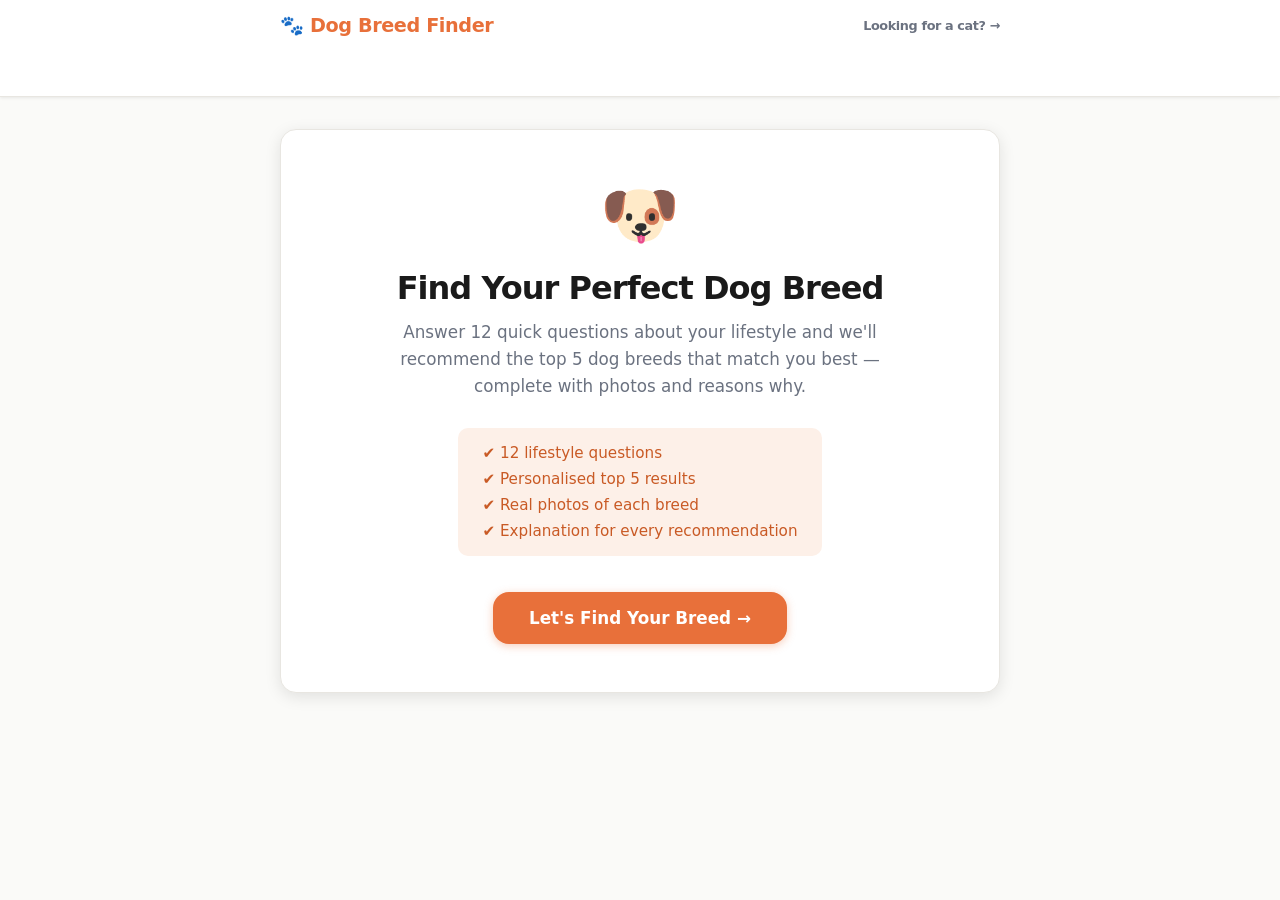
<file: index.html>
<!DOCTYPE html>
<html lang="en">
<head>
  <meta charset="UTF-8" />
  <meta name="viewport" content="width=device-width, initial-scale=1.0" />
  <title>Dog Breed Finder</title>
  <link rel="stylesheet" href="styles.css" />
</head>
<body>

  <!-- Header -->
  <header class="site-header">
    <div class="header-inner">
      <div class="logo">🐾 Dog Breed Finder <a class="logo-switch" href="cats/">Looking for a cat? →</a></div>
      <div class="progress-wrapper" id="progressWrapper" aria-hidden="true">
        <div class="progress-label">
          <span id="progressText">Question 1 of 12</span>
          <span id="progressPct">0%</span>
        </div>
        <div class="progress-track" role="progressbar" aria-valuenow="0" aria-valuemin="0" aria-valuemax="100" id="progressBar">
          <div class="progress-fill" id="progressFill"></div>
        </div>
        <div class="progress-dots" id="progressDots"></div>
      </div>
    </div>
  </header>

  <!-- Main content area -->
  <main class="main" id="app">

    <!-- Welcome screen -->
    <section class="screen active" id="screenWelcome">
      <div class="welcome-card">
        <div class="welcome-icon">🐶</div>
        <h1>Find Your Perfect Dog Breed</h1>
        <p>Answer 12 quick questions about your lifestyle and we'll recommend the top 5 dog breeds that match you best — complete with photos and reasons why.</p>
        <ul class="welcome-features">
          <li>✔ 12 lifestyle questions</li>
          <li>✔ Personalised top 5 results</li>
          <li>✔ Real photos of each breed</li>
          <li>✔ Explanation for every recommendation</li>
        </ul>
        <button class="btn btn-primary btn-large" id="startBtn">Let's Find Your Breed →</button>
      </div>
    </section>

    <!-- Quiz screen -->
    <section class="screen" id="screenQuiz">
      <div class="quiz-container">
        <div class="question-card" id="questionCard">
          <div class="question-header">
            <span class="question-number" id="questionNumber">1 / 12</span>
            <span class="question-category" id="questionCategory">Lifestyle</span>
          </div>
          <h2 class="question-text" id="questionText"></h2>
          <div class="options-grid" id="optionsGrid"></div>
          <div class="quiz-nav">
            <button class="btn btn-ghost" id="backBtn" disabled>← Back</button>
          </div>
        </div>
      </div>
    </section>

    <!-- Loading screen -->
    <section class="screen" id="screenLoading">
      <div class="loading-card">
        <div class="paw-spinner">
          <span>🐾</span>
        </div>
        <h2>Finding your perfect matches…</h2>
        <p>Analysing your answers against our breed database</p>
        <div class="loading-bar-track">
          <div class="loading-bar-fill" id="loadingBarFill"></div>
        </div>
      </div>
    </section>

    <!-- Results screen -->
    <section class="screen" id="screenResults">
      <div class="results-container">
        <div class="results-header">
          <h1>Your Top 5 Dog Breeds</h1>
          <p class="results-subtitle">Based on your answers, here are the breeds that suit your lifestyle best</p>
        </div>
        <div class="results-grid" id="resultsGrid"></div>
        <div class="results-footer">
          <button class="btn btn-outline" id="restartBtn">↩ Start Over</button>
        </div>
      </div>
    </section>

  </main>

  <script src="app.js"></script>
</body>
</html>
</file>
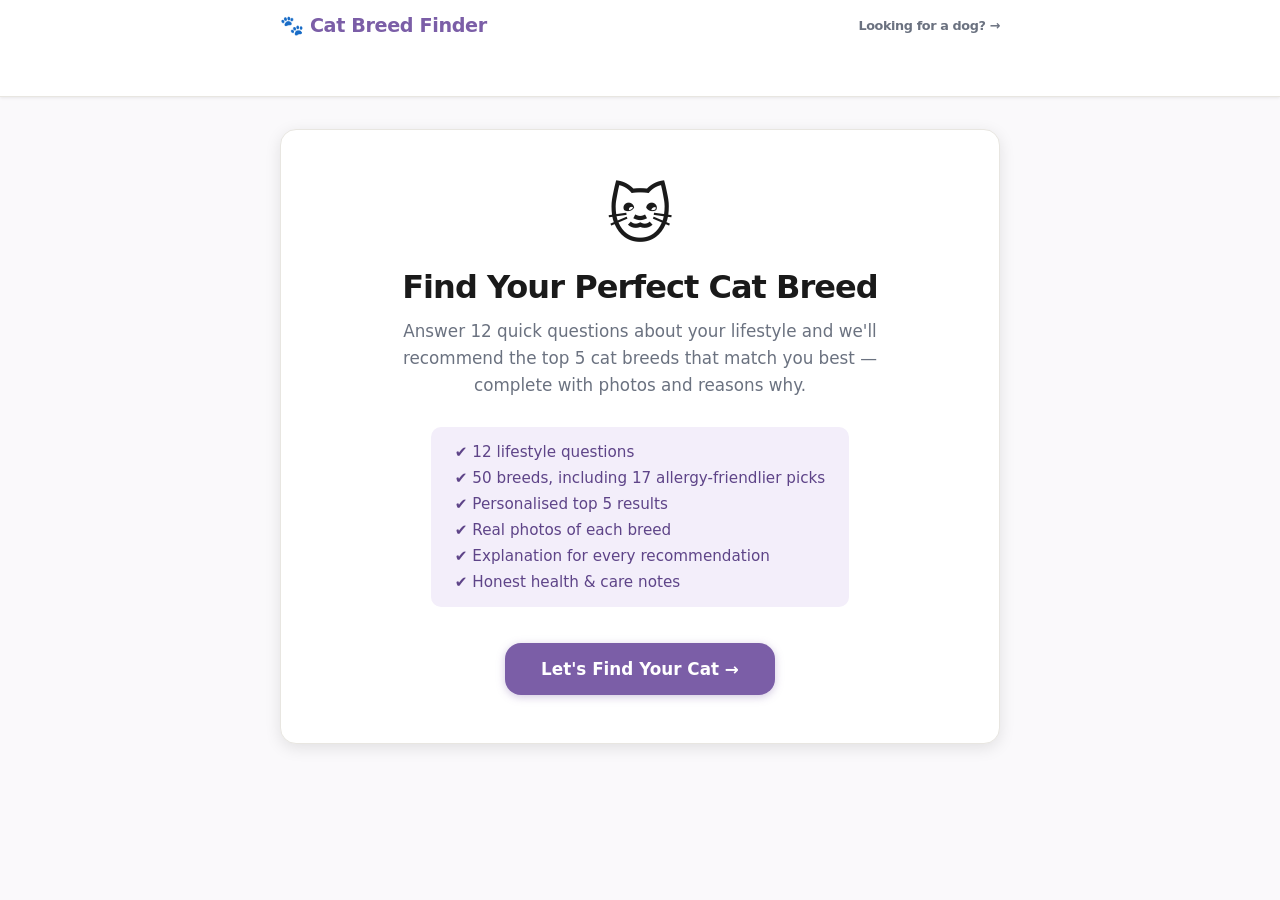
<file: cats/index.html>
<!DOCTYPE html>
<html lang="en">
<head>
  <meta charset="UTF-8" />
  <meta name="viewport" content="width=device-width, initial-scale=1.0" />
  <title>Cat Breed Finder</title>
  <link rel="stylesheet" href="styles.css" />
</head>
<body>

  <!-- Header -->
  <header class="site-header">
    <div class="header-inner">
      <div class="logo">🐾 Cat Breed Finder <a class="logo-switch" href="../index.html">Looking for a dog? →</a></div>
      <div class="progress-wrapper" id="progressWrapper" aria-hidden="true">
        <div class="progress-label">
          <span id="progressText">Question 1 of 12</span>
          <span id="progressPct">0%</span>
        </div>
        <div class="progress-track" role="progressbar" aria-valuenow="0" aria-valuemin="0" aria-valuemax="100" id="progressBar">
          <div class="progress-fill" id="progressFill"></div>
        </div>
        <div class="progress-dots" id="progressDots"></div>
      </div>
    </div>
  </header>

  <!-- Main content area -->
  <main class="main" id="app">

    <!-- Welcome screen -->
    <section class="screen active" id="screenWelcome">
      <div class="welcome-card">
        <div class="welcome-icon">🐱</div>
        <h1>Find Your Perfect Cat Breed</h1>
        <p>Answer 12 quick questions about your lifestyle and we'll recommend the top 5 cat breeds that match you best — complete with photos and reasons why.</p>
        <ul class="welcome-features">
          <li>✔ 12 lifestyle questions</li>
          <li id="breedCount">✔ 50 breeds, including allergy-friendlier picks</li>
          <li>✔ Personalised top 5 results</li>
          <li>✔ Real photos of each breed</li>
          <li>✔ Explanation for every recommendation</li>
          <li>✔ Honest health &amp; care notes</li>
        </ul>
        <button class="btn btn-primary btn-large" id="startBtn">Let's Find Your Cat →</button>
      </div>
    </section>

    <!-- Quiz screen -->
    <section class="screen" id="screenQuiz">
      <div class="quiz-container">
        <div class="question-card" id="questionCard">
          <div class="question-header">
            <span class="question-number" id="questionNumber">1 / 12</span>
            <span class="question-category" id="questionCategory">Lifestyle</span>
          </div>
          <h2 class="question-text" id="questionText"></h2>
          <div class="options-grid" id="optionsGrid"></div>
          <div class="quiz-nav">
            <button class="btn btn-ghost" id="backBtn" disabled>← Back</button>
          </div>
        </div>
      </div>
    </section>

    <!-- Loading screen -->
    <section class="screen" id="screenLoading">
      <div class="loading-card">
        <div class="paw-spinner">
          <span>🧶</span>
        </div>
        <h2>Finding your perfect matches…</h2>
        <p>Analysing your answers against our breed database</p>
        <div class="loading-bar-track">
          <div class="loading-bar-fill" id="loadingBarFill"></div>
        </div>
      </div>
    </section>

    <!-- Results screen -->
    <section class="screen" id="screenResults">
      <div class="results-container">
        <div class="results-header">
          <h1>Your Top 5 Cat Breeds</h1>
          <p class="results-subtitle">Based on your answers, here are the breeds that suit your lifestyle best</p>
        </div>
        <aside class="callout callout-allergy" id="allergyCallout" hidden>
          <div class="callout-icon" aria-hidden="true">🤧</div>
          <div>
            <strong>Showing allergy-friendlier breeds only.</strong>
            No cat is truly hypoallergenic: the main allergen, Fel d 1, comes from saliva and skin rather than fur, and levels vary more between individual cats than between breeds. Before you commit:
            <ul class="callout-list">
              <li>Spend time with the specific cat, ideally more than once.</li>
              <li>Females and neutered males produce less allergen than intact males.</li>
              <li>Cat food with an anti-Fel d 1 antibody cut active allergen on cats' hair by 47% on average in one study.</li>
              <li>Keep the cat out of the bedroom, use HEPA filters, wash bedding weekly and let someone else clean the litter box.</li>
              <li>If allergies are severe or trigger asthma, talk to an allergist first.</li>
            </ul>
          </div>
        </aside>
        <div class="results-grid" id="resultsGrid"></div>
        <aside class="callout callout-adopt">
          <div class="callout-icon" aria-hidden="true">🏠</div>
          <div>
            <strong>Consider adopting, too.</strong>
            Shelters are full of wonderful mixed-breed cats, and many purebreds end up in rescue. Tell your local shelter the traits you're after (quiet, playful, good with dogs…) and they can match you with an adult cat whose personality is already known.
          </div>
        </aside>
        <div class="results-footer">
          <button class="btn btn-outline" id="restartBtn">↩ Start Over</button>
        </div>
      </div>
    </section>

  </main>

  <script src="app.js"></script>
</body>
</html>
</file>
<file: styles.css>
/* ============================================================
   RESET & BASE
   ============================================================ */
*, *::before, *::after {
  box-sizing: border-box;
  margin: 0;
  padding: 0;
}

:root {
  --primary: #e8703a;
  --primary-dark: #c95a25;
  --primary-light: #fdf0e8;
  --secondary: #2d6a4f;
  --bg: #fafaf8;
  --surface: #ffffff;
  --border: #e8e6e1;
  --text: #1a1a1a;
  --text-muted: #6b7280;
  --text-light: #9ca3af;
  --shadow-sm: 0 1px 3px rgba(0,0,0,0.08);
  --shadow-md: 0 4px 16px rgba(0,0,0,0.10);
  --shadow-lg: 0 8px 32px rgba(0,0,0,0.12);
  --radius: 16px;
  --radius-sm: 10px;
  --transition: 0.2s ease;
  --font: 'Segoe UI', system-ui, -apple-system, sans-serif;
}

html {
  font-size: 16px;
  scroll-behavior: smooth;
}

body {
  font-family: var(--font);
  background: var(--bg);
  color: var(--text);
  min-height: 100vh;
  display: flex;
  flex-direction: column;
}

/* ============================================================
   HEADER
   ============================================================ */
.site-header {
  background: var(--surface);
  border-bottom: 1px solid var(--border);
  position: sticky;
  top: 0;
  z-index: 100;
  box-shadow: var(--shadow-sm);
}

.header-inner {
  max-width: 760px;
  margin: 0 auto;
  padding: 14px 20px;
  display: flex;
  flex-direction: column;
  gap: 10px;
}

.logo {
  font-size: 1.2rem;
  font-weight: 700;
  color: var(--primary);
  letter-spacing: -0.02em;
}

.logo {
  display: flex;
  align-items: center;
  justify-content: space-between;
  gap: 12px;
  flex-wrap: wrap;
}

.logo-switch {
  font-size: 0.8rem;
  font-weight: 600;
  color: var(--text-muted);
  text-decoration: none;
}

.logo-switch:hover {
  color: var(--primary);
}

.progress-wrapper {
  display: flex;
  flex-direction: column;
  gap: 6px;
  opacity: 0;
  transition: opacity 0.3s ease;
}

.progress-wrapper.visible {
  opacity: 1;
}

.progress-label {
  display: flex;
  justify-content: space-between;
  font-size: 0.78rem;
  font-weight: 600;
  color: var(--text-muted);
}

.progress-track {
  width: 100%;
  height: 8px;
  background: var(--border);
  border-radius: 99px;
  overflow: hidden;
}

.progress-fill {
  height: 100%;
  background: linear-gradient(90deg, var(--primary), var(--primary-dark));
  border-radius: 99px;
  width: 0%;
  transition: width 0.4s ease;
}

.progress-dots {
  display: flex;
  gap: 4px;
  flex-wrap: wrap;
}

.progress-dot {
  width: 10px;
  height: 10px;
  border-radius: 50%;
  background: var(--border);
  transition: background 0.3s ease, transform 0.2s ease;
  flex-shrink: 0;
}

.progress-dot.done {
  background: var(--primary);
}

.progress-dot.current {
  background: var(--primary);
  transform: scale(1.3);
  box-shadow: 0 0 0 3px var(--primary-light);
}

/* ============================================================
   MAIN / SCREENS
   ============================================================ */
.main {
  flex: 1;
  display: flex;
  align-items: flex-start;
  justify-content: center;
  padding: 32px 16px 64px;
}

.screen {
  display: none;
  width: 100%;
  max-width: 720px;
  animation: fadeSlideIn 0.35s ease forwards;
}

.screen.active {
  display: block;
}

@keyframes fadeSlideIn {
  from { opacity: 0; transform: translateY(16px); }
  to   { opacity: 1; transform: translateY(0); }
}

/* ============================================================
   WELCOME SCREEN
   ============================================================ */
.welcome-card {
  background: var(--surface);
  border-radius: var(--radius);
  padding: 48px 40px;
  box-shadow: var(--shadow-md);
  text-align: center;
  border: 1px solid var(--border);
}

.welcome-icon {
  font-size: 4rem;
  margin-bottom: 16px;
  display: block;
}

.welcome-card h1 {
  font-size: 2rem;
  font-weight: 800;
  letter-spacing: -0.03em;
  margin-bottom: 12px;
  color: var(--text);
}

.welcome-card > p {
  font-size: 1.05rem;
  color: var(--text-muted);
  line-height: 1.6;
  max-width: 480px;
  margin: 0 auto 28px;
}

.welcome-features {
  list-style: none;
  display: inline-flex;
  flex-direction: column;
  gap: 8px;
  text-align: left;
  margin-bottom: 36px;
  background: var(--primary-light);
  padding: 16px 24px;
  border-radius: var(--radius-sm);
}

.welcome-features li {
  font-size: 0.95rem;
  color: var(--primary-dark);
  font-weight: 500;
}

/* ============================================================
   BUTTONS
   ============================================================ */
.btn {
  display: inline-flex;
  align-items: center;
  justify-content: center;
  gap: 8px;
  padding: 12px 24px;
  border-radius: var(--radius-sm);
  border: none;
  cursor: pointer;
  font-family: var(--font);
  font-size: 0.95rem;
  font-weight: 600;
  text-decoration: none;
  transition: all var(--transition);
  white-space: nowrap;
}

.btn:focus-visible {
  outline: 3px solid var(--primary);
  outline-offset: 2px;
}

.btn-primary {
  background: var(--primary);
  color: white;
  box-shadow: 0 2px 8px rgba(232,112,58,0.35);
}

.btn-primary:hover {
  background: var(--primary-dark);
  box-shadow: 0 4px 12px rgba(232,112,58,0.45);
  transform: translateY(-1px);
}

.btn-primary:active {
  transform: translateY(0);
}

.btn-large {
  padding: 16px 36px;
  font-size: 1.05rem;
  border-radius: var(--radius);
}

.btn-ghost {
  background: transparent;
  color: var(--text-muted);
  padding: 8px 16px;
}

.btn-ghost:hover:not(:disabled) {
  background: var(--border);
  color: var(--text);
}

.btn-ghost:disabled {
  opacity: 0.3;
  cursor: not-allowed;
}

.btn-outline {
  background: transparent;
  color: var(--primary);
  border: 2px solid var(--primary);
}

.btn-outline:hover {
  background: var(--primary);
  color: white;
}

/* ============================================================
   QUIZ SCREEN
   ============================================================ */
.quiz-container {
  width: 100%;
}

.question-card {
  background: var(--surface);
  border-radius: var(--radius);
  padding: 36px 32px;
  box-shadow: var(--shadow-md);
  border: 1px solid var(--border);
}

.question-header {
  display: flex;
  justify-content: space-between;
  align-items: center;
  margin-bottom: 20px;
}

.question-number {
  font-size: 0.85rem;
  font-weight: 700;
  color: var(--primary);
  background: var(--primary-light);
  padding: 4px 12px;
  border-radius: 99px;
}

.question-category {
  font-size: 0.8rem;
  font-weight: 600;
  color: var(--text-light);
  text-transform: uppercase;
  letter-spacing: 0.06em;
}

.question-text {
  font-size: 1.4rem;
  font-weight: 700;
  letter-spacing: -0.02em;
  margin-bottom: 28px;
  line-height: 1.35;
  color: var(--text);
}

/* Options */
.options-grid {
  display: grid;
  gap: 12px;
  margin-bottom: 24px;
}

.options-grid.cols-2 {
  grid-template-columns: 1fr 1fr;
}

.option-btn {
  display: flex;
  align-items: flex-start;
  gap: 14px;
  padding: 16px 18px;
  background: var(--bg);
  border: 2px solid var(--border);
  border-radius: var(--radius-sm);
  cursor: pointer;
  font-family: var(--font);
  text-align: left;
  transition: all var(--transition);
  width: 100%;
}

.option-btn:hover {
  border-color: var(--primary);
  background: var(--primary-light);
  transform: translateY(-1px);
  box-shadow: var(--shadow-sm);
}

.option-btn:focus-visible {
  outline: 3px solid var(--primary);
  outline-offset: 2px;
}

.option-btn.selected {
  border-color: var(--primary);
  background: var(--primary-light);
  box-shadow: 0 0 0 3px rgba(232,112,58,0.15);
}

.option-icon {
  font-size: 1.5rem;
  flex-shrink: 0;
  line-height: 1;
}

.option-body {
  display: flex;
  flex-direction: column;
  gap: 2px;
}

.option-label {
  font-size: 0.95rem;
  font-weight: 600;
  color: var(--text);
}

.option-desc {
  font-size: 0.82rem;
  color: var(--text-muted);
  line-height: 1.4;
}

.quiz-nav {
  display: flex;
  justify-content: flex-start;
}

/* ============================================================
   LOADING SCREEN
   ============================================================ */
.loading-card {
  background: var(--surface);
  border-radius: var(--radius);
  padding: 64px 40px;
  box-shadow: var(--shadow-md);
  border: 1px solid var(--border);
  text-align: center;
}

.paw-spinner {
  font-size: 3.5rem;
  animation: pawBounce 0.9s ease-in-out infinite alternate;
  display: block;
  margin-bottom: 24px;
}

@keyframes pawBounce {
  from { transform: scale(0.85) rotate(-8deg); opacity: 0.7; }
  to   { transform: scale(1.15) rotate(8deg);  opacity: 1; }
}

.loading-card h2 {
  font-size: 1.5rem;
  font-weight: 700;
  margin-bottom: 8px;
}

.loading-card p {
  color: var(--text-muted);
  margin-bottom: 28px;
}

.loading-bar-track {
  width: 100%;
  max-width: 320px;
  height: 6px;
  background: var(--border);
  border-radius: 99px;
  overflow: hidden;
  margin: 0 auto;
}

.loading-bar-fill {
  height: 100%;
  background: linear-gradient(90deg, var(--primary), var(--primary-dark));
  border-radius: 99px;
  width: 0%;
  transition: width 0.25s ease;
}

/* ============================================================
   RESULTS SCREEN
   ============================================================ */
.results-container {
  width: 100%;
}

.results-header {
  text-align: center;
  margin-bottom: 32px;
}

.results-header h1 {
  font-size: 2rem;
  font-weight: 800;
  letter-spacing: -0.03em;
  margin-bottom: 8px;
}

.results-subtitle {
  color: var(--text-muted);
  font-size: 1rem;
}

.results-grid {
  display: flex;
  flex-direction: column;
  gap: 20px;
  margin-bottom: 36px;
}

/* Breed card */
.breed-card {
  background: var(--surface);
  border-radius: var(--radius);
  overflow: hidden;
  box-shadow: var(--shadow-md);
  border: 1px solid var(--border);
  display: grid;
  grid-template-columns: 200px 1fr;
  transition: box-shadow var(--transition), transform var(--transition);
  animation: fadeSlideIn 0.4s ease forwards;
}

.breed-card:hover {
  box-shadow: var(--shadow-lg);
  transform: translateY(-2px);
}

.breed-card:nth-child(1) { animation-delay: 0.05s; }
.breed-card:nth-child(2) { animation-delay: 0.10s; }
.breed-card:nth-child(3) { animation-delay: 0.15s; }
.breed-card:nth-child(4) { animation-delay: 0.20s; }
.breed-card:nth-child(5) { animation-delay: 0.25s; }

.breed-rank {
  position: absolute;
  top: 10px;
  left: 10px;
  background: rgba(0,0,0,0.55);
  color: white;
  font-size: 0.75rem;
  font-weight: 800;
  padding: 3px 10px;
  border-radius: 99px;
  backdrop-filter: blur(4px);
}

.breed-img-wrap {
  position: relative;
  overflow: hidden;
  background: var(--border);
  min-height: 200px;
}

.breed-img-wrap img {
  width: 100%;
  height: 100%;
  object-fit: cover;
  display: block;
  transition: transform 0.4s ease;
}

.breed-card:hover .breed-img-wrap img {
  transform: scale(1.04);
}

.breed-img-skeleton {
  position: absolute;
  inset: 0;
  background: linear-gradient(90deg, var(--border) 25%, #f0ede8 50%, var(--border) 75%);
  background-size: 200% 100%;
  animation: shimmer 1.4s infinite;
}

@keyframes shimmer {
  from { background-position: 200% 0; }
  to   { background-position: -200% 0; }
}

.breed-info {
  padding: 20px 24px;
  display: flex;
  flex-direction: column;
  gap: 10px;
}

.breed-top {
  display: flex;
  align-items: flex-start;
  justify-content: space-between;
  gap: 12px;
  flex-wrap: wrap;
}

.breed-name {
  font-size: 1.25rem;
  font-weight: 800;
  letter-spacing: -0.02em;
}

.breed-score {
  display: flex;
  align-items: center;
  gap: 6px;
  background: var(--primary-light);
  color: var(--primary-dark);
  font-size: 0.82rem;
  font-weight: 700;
  padding: 4px 12px;
  border-radius: 99px;
  white-space: nowrap;
  flex-shrink: 0;
}

.breed-score-bar {
  width: 60px;
  height: 4px;
  background: var(--border);
  border-radius: 99px;
  overflow: hidden;
}

.breed-score-fill {
  height: 100%;
  background: linear-gradient(90deg, var(--primary), var(--primary-dark));
  border-radius: 99px;
}

.breed-tags {
  display: flex;
  flex-wrap: wrap;
  gap: 6px;
}

.breed-tag {
  background: #f0f4f8;
  color: #374151;
  font-size: 0.75rem;
  font-weight: 600;
  padding: 3px 10px;
  border-radius: 99px;
  border: 1px solid #e2e8f0;
}

.breed-reasons-title {
  font-size: 0.82rem;
  font-weight: 700;
  color: var(--text-muted);
  text-transform: uppercase;
  letter-spacing: 0.05em;
}

.breed-reasons {
  list-style: none;
  display: flex;
  flex-direction: column;
  gap: 4px;
}

.breed-reasons li {
  font-size: 0.88rem;
  color: var(--text);
  display: flex;
  align-items: flex-start;
  gap: 6px;
  line-height: 1.45;
}

.breed-reasons li::before {
  content: '✓';
  color: var(--primary);
  font-weight: 700;
  flex-shrink: 0;
  margin-top: 1px;
}

.results-footer {
  text-align: center;
  padding-top: 8px;
}

/* ============================================================
   RESPONSIVE
   ============================================================ */
@media (max-width: 600px) {
  .welcome-card {
    padding: 32px 20px;
  }

  .welcome-card h1 {
    font-size: 1.6rem;
  }

  .question-card {
    padding: 24px 18px;
  }

  .question-text {
    font-size: 1.15rem;
  }

  .options-grid.cols-2 {
    grid-template-columns: 1fr;
  }

  .breed-card {
    grid-template-columns: 1fr;
  }

  .breed-img-wrap {
    min-height: 200px;
    max-height: 220px;
  }

  .breed-info {
    padding: 16px;
  }

  .header-inner {
    padding: 10px 16px;
  }
}
</file>
<file: cats/styles.css>
/* ============================================================
   RESET & BASE
   ============================================================ */
*, *::before, *::after {
  box-sizing: border-box;
  margin: 0;
  padding: 0;
}

:root {
  --primary: #7b5ea7;
  --primary-dark: #5e4488;
  --primary-light: #f3eefa;
  --secondary: #2d6a4f;
  --bg: #faf9fb;
  --surface: #ffffff;
  --border: #e8e6e1;
  --text: #1a1a1a;
  --text-muted: #6b7280;
  --text-light: #9ca3af;
  --shadow-sm: 0 1px 3px rgba(0,0,0,0.08);
  --shadow-md: 0 4px 16px rgba(0,0,0,0.10);
  --shadow-lg: 0 8px 32px rgba(0,0,0,0.12);
  --radius: 16px;
  --radius-sm: 10px;
  --transition: 0.2s ease;
  --font: 'Segoe UI', system-ui, -apple-system, sans-serif;
}

html {
  font-size: 16px;
  scroll-behavior: smooth;
}

body {
  font-family: var(--font);
  background: var(--bg);
  color: var(--text);
  min-height: 100vh;
  display: flex;
  flex-direction: column;
}

/* ============================================================
   HEADER
   ============================================================ */
.site-header {
  background: var(--surface);
  border-bottom: 1px solid var(--border);
  position: sticky;
  top: 0;
  z-index: 100;
  box-shadow: var(--shadow-sm);
}

.header-inner {
  max-width: 760px;
  margin: 0 auto;
  padding: 14px 20px;
  display: flex;
  flex-direction: column;
  gap: 10px;
}

.logo {
  font-size: 1.2rem;
  font-weight: 700;
  color: var(--primary);
  letter-spacing: -0.02em;
}

.progress-wrapper {
  display: flex;
  flex-direction: column;
  gap: 6px;
  opacity: 0;
  transition: opacity 0.3s ease;
}

.progress-wrapper.visible {
  opacity: 1;
}

.progress-label {
  display: flex;
  justify-content: space-between;
  font-size: 0.78rem;
  font-weight: 600;
  color: var(--text-muted);
}

.progress-track {
  width: 100%;
  height: 8px;
  background: var(--border);
  border-radius: 99px;
  overflow: hidden;
}

.progress-fill {
  height: 100%;
  background: linear-gradient(90deg, var(--primary), var(--primary-dark));
  border-radius: 99px;
  width: 0%;
  transition: width 0.4s ease;
}

.progress-dots {
  display: flex;
  gap: 4px;
  flex-wrap: wrap;
}

.progress-dot {
  width: 10px;
  height: 10px;
  border-radius: 50%;
  background: var(--border);
  transition: background 0.3s ease, transform 0.2s ease;
  flex-shrink: 0;
}

.progress-dot.done {
  background: var(--primary);
}

.progress-dot.current {
  background: var(--primary);
  transform: scale(1.3);
  box-shadow: 0 0 0 3px var(--primary-light);
}

/* ============================================================
   MAIN / SCREENS
   ============================================================ */
.main {
  flex: 1;
  display: flex;
  align-items: flex-start;
  justify-content: center;
  padding: 32px 16px 64px;
}

.screen {
  display: none;
  width: 100%;
  max-width: 720px;
  animation: fadeSlideIn 0.35s ease forwards;
}

.screen.active {
  display: block;
}

@keyframes fadeSlideIn {
  from { opacity: 0; transform: translateY(16px); }
  to   { opacity: 1; transform: translateY(0); }
}

/* ============================================================
   WELCOME SCREEN
   ============================================================ */
.welcome-card {
  background: var(--surface);
  border-radius: var(--radius);
  padding: 48px 40px;
  box-shadow: var(--shadow-md);
  text-align: center;
  border: 1px solid var(--border);
}

.welcome-icon {
  font-size: 4rem;
  margin-bottom: 16px;
  display: block;
}

.welcome-card h1 {
  font-size: 2rem;
  font-weight: 800;
  letter-spacing: -0.03em;
  margin-bottom: 12px;
  color: var(--text);
}

.welcome-card > p {
  font-size: 1.05rem;
  color: var(--text-muted);
  line-height: 1.6;
  max-width: 480px;
  margin: 0 auto 28px;
}

.welcome-features {
  list-style: none;
  display: inline-flex;
  flex-direction: column;
  gap: 8px;
  text-align: left;
  margin-bottom: 36px;
  background: var(--primary-light);
  padding: 16px 24px;
  border-radius: var(--radius-sm);
}

.welcome-features li {
  font-size: 0.95rem;
  color: var(--primary-dark);
  font-weight: 500;
}

/* ============================================================
   BUTTONS
   ============================================================ */
.btn {
  display: inline-flex;
  align-items: center;
  justify-content: center;
  gap: 8px;
  padding: 12px 24px;
  border-radius: var(--radius-sm);
  border: none;
  cursor: pointer;
  font-family: var(--font);
  font-size: 0.95rem;
  font-weight: 600;
  text-decoration: none;
  transition: all var(--transition);
  white-space: nowrap;
}

.btn:focus-visible {
  outline: 3px solid var(--primary);
  outline-offset: 2px;
}

.btn-primary {
  background: var(--primary);
  color: white;
  box-shadow: 0 2px 8px rgba(123,94,167,0.35);
}

.btn-primary:hover {
  background: var(--primary-dark);
  box-shadow: 0 4px 12px rgba(123,94,167,0.45);
  transform: translateY(-1px);
}

.btn-primary:active {
  transform: translateY(0);
}

.btn-large {
  padding: 16px 36px;
  font-size: 1.05rem;
  border-radius: var(--radius);
}

.btn-ghost {
  background: transparent;
  color: var(--text-muted);
  padding: 8px 16px;
}

.btn-ghost:hover:not(:disabled) {
  background: var(--border);
  color: var(--text);
}

.btn-ghost:disabled {
  opacity: 0.3;
  cursor: not-allowed;
}

.btn-outline {
  background: transparent;
  color: var(--primary);
  border: 2px solid var(--primary);
}

.btn-outline:hover {
  background: var(--primary);
  color: white;
}

/* ============================================================
   QUIZ SCREEN
   ============================================================ */
.quiz-container {
  width: 100%;
}

.question-card {
  background: var(--surface);
  border-radius: var(--radius);
  padding: 36px 32px;
  box-shadow: var(--shadow-md);
  border: 1px solid var(--border);
}

.question-header {
  display: flex;
  justify-content: space-between;
  align-items: center;
  margin-bottom: 20px;
}

.question-number {
  font-size: 0.85rem;
  font-weight: 700;
  color: var(--primary);
  background: var(--primary-light);
  padding: 4px 12px;
  border-radius: 99px;
}

.question-category {
  font-size: 0.8rem;
  font-weight: 600;
  color: var(--text-light);
  text-transform: uppercase;
  letter-spacing: 0.06em;
}

.question-text {
  font-size: 1.4rem;
  font-weight: 700;
  letter-spacing: -0.02em;
  margin-bottom: 28px;
  line-height: 1.35;
  color: var(--text);
}

/* Options */
.options-grid {
  display: grid;
  gap: 12px;
  margin-bottom: 24px;
}

.options-grid.cols-2 {
  grid-template-columns: 1fr 1fr;
}

.option-btn {
  display: flex;
  align-items: flex-start;
  gap: 14px;
  padding: 16px 18px;
  background: var(--bg);
  border: 2px solid var(--border);
  border-radius: var(--radius-sm);
  cursor: pointer;
  font-family: var(--font);
  text-align: left;
  transition: all var(--transition);
  width: 100%;
}

.option-btn:hover {
  border-color: var(--primary);
  background: var(--primary-light);
  transform: translateY(-1px);
  box-shadow: var(--shadow-sm);
}

.option-btn:focus-visible {
  outline: 3px solid var(--primary);
  outline-offset: 2px;
}

.option-btn.selected {
  border-color: var(--primary);
  background: var(--primary-light);
  box-shadow: 0 0 0 3px rgba(123,94,167,0.15);
}

.option-icon {
  font-size: 1.5rem;
  flex-shrink: 0;
  line-height: 1;
}

.option-body {
  display: flex;
  flex-direction: column;
  gap: 2px;
}

.option-label {
  font-size: 0.95rem;
  font-weight: 600;
  color: var(--text);
}

.option-desc {
  font-size: 0.82rem;
  color: var(--text-muted);
  line-height: 1.4;
}

.quiz-nav {
  display: flex;
  justify-content: flex-start;
}

/* ============================================================
   LOADING SCREEN
   ============================================================ */
.loading-card {
  background: var(--surface);
  border-radius: var(--radius);
  padding: 64px 40px;
  box-shadow: var(--shadow-md);
  border: 1px solid var(--border);
  text-align: center;
}

.paw-spinner {
  font-size: 3.5rem;
  animation: pawBounce 0.9s ease-in-out infinite alternate;
  display: block;
  margin-bottom: 24px;
}

@keyframes pawBounce {
  from { transform: scale(0.85) rotate(-8deg); opacity: 0.7; }
  to   { transform: scale(1.15) rotate(8deg);  opacity: 1; }
}

.loading-card h2 {
  font-size: 1.5rem;
  font-weight: 700;
  margin-bottom: 8px;
}

.loading-card p {
  color: var(--text-muted);
  margin-bottom: 28px;
}

.loading-bar-track {
  width: 100%;
  max-width: 320px;
  height: 6px;
  background: var(--border);
  border-radius: 99px;
  overflow: hidden;
  margin: 0 auto;
}

.loading-bar-fill {
  height: 100%;
  background: linear-gradient(90deg, var(--primary), var(--primary-dark));
  border-radius: 99px;
  width: 0%;
  transition: width 0.25s ease;
}

/* ============================================================
   RESULTS SCREEN
   ============================================================ */
.results-container {
  width: 100%;
}

.results-header {
  text-align: center;
  margin-bottom: 32px;
}

.results-header h1 {
  font-size: 2rem;
  font-weight: 800;
  letter-spacing: -0.03em;
  margin-bottom: 8px;
}

.results-subtitle {
  color: var(--text-muted);
  font-size: 1rem;
}

.results-grid {
  display: flex;
  flex-direction: column;
  gap: 20px;
  margin-bottom: 36px;
}

/* Breed card */
.breed-card {
  background: var(--surface);
  border-radius: var(--radius);
  overflow: hidden;
  box-shadow: var(--shadow-md);
  border: 1px solid var(--border);
  display: grid;
  grid-template-columns: 200px 1fr;
  transition: box-shadow var(--transition), transform var(--transition);
  animation: fadeSlideIn 0.4s ease forwards;
}

.breed-card:hover {
  box-shadow: var(--shadow-lg);
  transform: translateY(-2px);
}

.breed-card:nth-child(1) { animation-delay: 0.05s; }
.breed-card:nth-child(2) { animation-delay: 0.10s; }
.breed-card:nth-child(3) { animation-delay: 0.15s; }
.breed-card:nth-child(4) { animation-delay: 0.20s; }
.breed-card:nth-child(5) { animation-delay: 0.25s; }

.breed-rank {
  position: absolute;
  top: 10px;
  left: 10px;
  background: rgba(0,0,0,0.55);
  color: white;
  font-size: 0.75rem;
  font-weight: 800;
  padding: 3px 10px;
  border-radius: 99px;
  backdrop-filter: blur(4px);
}

.breed-img-wrap {
  position: relative;
  overflow: hidden;
  background: var(--border);
  min-height: 200px;
}

.breed-img-wrap img {
  width: 100%;
  height: 100%;
  object-fit: cover;
  display: block;
  transition: transform 0.4s ease;
}

.breed-card:hover .breed-img-wrap img {
  transform: scale(1.04);
}

.breed-img-skeleton {
  position: absolute;
  inset: 0;
  background: linear-gradient(90deg, var(--border) 25%, #f0ede8 50%, var(--border) 75%);
  background-size: 200% 100%;
  animation: shimmer 1.4s infinite;
}

@keyframes shimmer {
  from { background-position: 200% 0; }
  to   { background-position: -200% 0; }
}

.breed-info {
  padding: 20px 24px;
  display: flex;
  flex-direction: column;
  gap: 10px;
}

.breed-top {
  display: flex;
  align-items: flex-start;
  justify-content: space-between;
  gap: 12px;
  flex-wrap: wrap;
}

.breed-name {
  font-size: 1.25rem;
  font-weight: 800;
  letter-spacing: -0.02em;
}

.breed-score {
  display: flex;
  align-items: center;
  gap: 6px;
  background: var(--primary-light);
  color: var(--primary-dark);
  font-size: 0.82rem;
  font-weight: 700;
  padding: 4px 12px;
  border-radius: 99px;
  white-space: nowrap;
  flex-shrink: 0;
}

.breed-score-bar {
  width: 60px;
  height: 4px;
  background: var(--border);
  border-radius: 99px;
  overflow: hidden;
}

.breed-score-fill {
  height: 100%;
  background: linear-gradient(90deg, var(--primary), var(--primary-dark));
  border-radius: 99px;
}

.breed-tags {
  display: flex;
  flex-wrap: wrap;
  gap: 6px;
}

.breed-tag {
  background: #f0f4f8;
  color: #374151;
  font-size: 0.75rem;
  font-weight: 600;
  padding: 3px 10px;
  border-radius: 99px;
  border: 1px solid #e2e8f0;
}

.breed-reasons-title {
  font-size: 0.82rem;
  font-weight: 700;
  color: var(--text-muted);
  text-transform: uppercase;
  letter-spacing: 0.05em;
}

.breed-reasons {
  list-style: none;
  display: flex;
  flex-direction: column;
  gap: 4px;
}

.breed-reasons li {
  font-size: 0.88rem;
  color: var(--text);
  display: flex;
  align-items: flex-start;
  gap: 6px;
  line-height: 1.45;
}

.breed-reasons li::before {
  content: '✓';
  color: var(--primary);
  font-weight: 700;
  flex-shrink: 0;
  margin-top: 1px;
}

.results-footer {
  text-align: center;
  padding-top: 8px;
}

/* ============================================================
   CAT-SPECIFIC ADDITIONS
   ============================================================ */
.logo {
  display: flex;
  align-items: center;
  justify-content: space-between;
  gap: 12px;
  flex-wrap: wrap;
}

.logo-switch {
  font-size: 0.8rem;
  font-weight: 600;
  color: var(--text-muted);
  text-decoration: none;
}

.logo-switch:hover {
  color: var(--primary);
}

.breed-note {
  font-size: 0.82rem;
  line-height: 1.5;
  color: #6b5b3e;
  background: #fbf6ea;
  border: 1px solid #efe3c4;
  border-radius: var(--radius-sm);
  padding: 8px 12px;
}

.breed-tag-allergy {
  background: #e8f5ee;
  color: #1f6b45;
  border-color: #bfe3cf;
}

.callout {
  display: flex;
  gap: 14px;
  align-items: flex-start;
  border-radius: var(--radius);
  padding: 18px 20px;
  margin-bottom: 28px;
  font-size: 0.92rem;
  line-height: 1.55;
  color: var(--text);
}

/* display:flex above would otherwise override the hidden attribute */
.callout[hidden] {
  display: none;
}

.callout-adopt {
  background: var(--primary-light);
  border: 1px solid #e2d8f0;
}

.callout-adopt strong {
  color: var(--primary-dark);
}

.callout-allergy {
  background: #eef8f2;
  border: 1px solid #bfe3cf;
}

.callout-allergy strong {
  color: #1f6b45;
}

.callout-icon {
  font-size: 1.6rem;
  line-height: 1;
  flex-shrink: 0;
}

.callout-list {
  margin: 8px 0 0 18px;
  display: flex;
  flex-direction: column;
  gap: 4px;
}

/* ============================================================
   RESPONSIVE
   ============================================================ */
@media (max-width: 600px) {
  .welcome-card {
    padding: 32px 20px;
  }

  .welcome-card h1 {
    font-size: 1.6rem;
  }

  .question-card {
    padding: 24px 18px;
  }

  .question-text {
    font-size: 1.15rem;
  }

  .options-grid.cols-2 {
    grid-template-columns: 1fr;
  }

  .breed-card {
    grid-template-columns: 1fr;
  }

  .breed-img-wrap {
    min-height: 200px;
    max-height: 220px;
  }

  .breed-info {
    padding: 16px;
  }

  .header-inner {
    padding: 10px 16px;
  }
}
</file>
